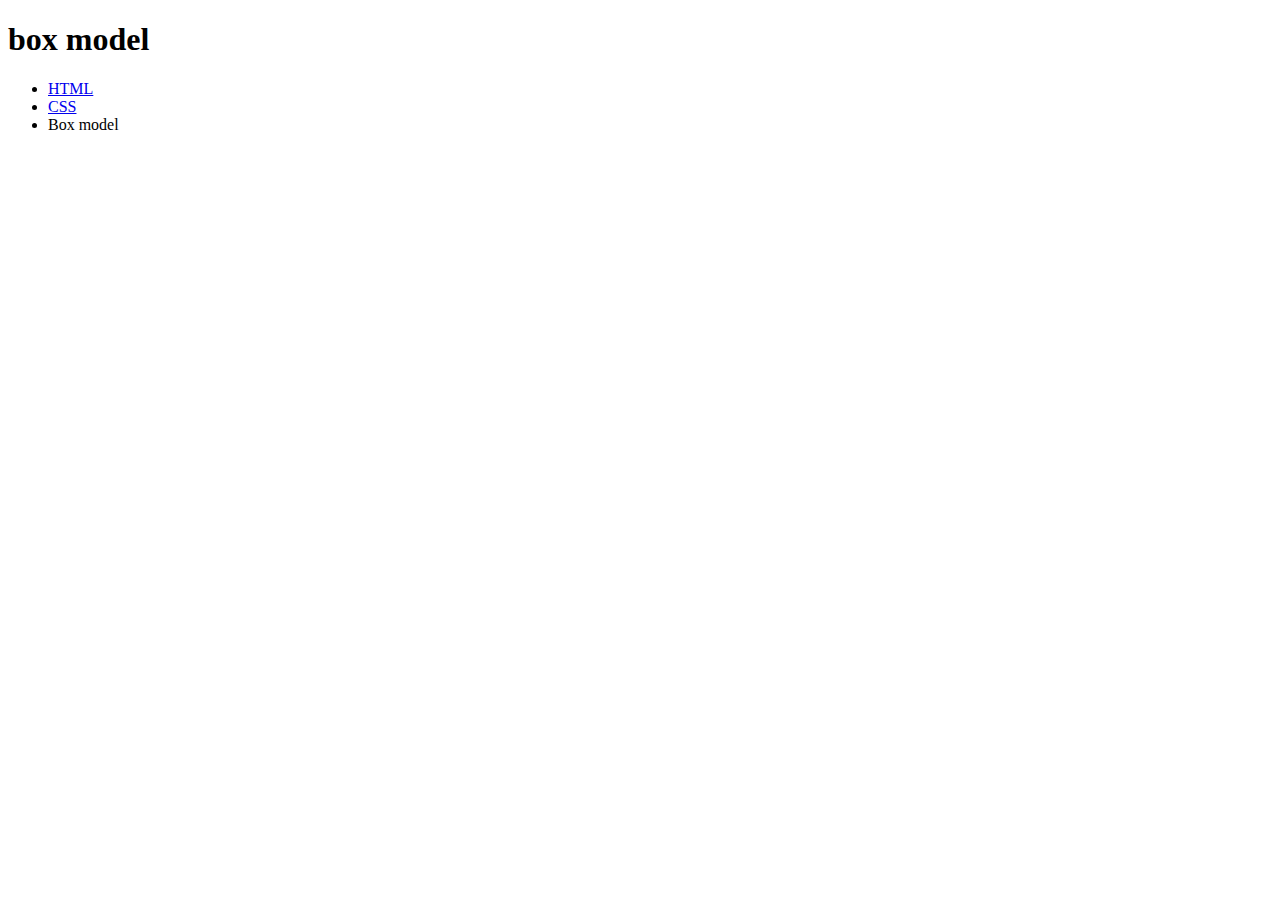
<file: index.html>
<!DOCTYPE html>
<html lang="en">
  <head>
    <meta charset="UTF-8" />
    <meta name="viewport" content="width=device-width, initial-scale=1.0" />
    <title>57frontend</title>
  </head>
  <body>
    <H1>box model</H1>
    <ul>
        <li><a href="lesson_1_20.05.2025/index.html">HTML</a></li>
        <li><a href="lesson_2_22.05.2025/index.html">CSS</a></li>
        <li>Box model</li>
    </ul>
  </body>
</html>
</file>
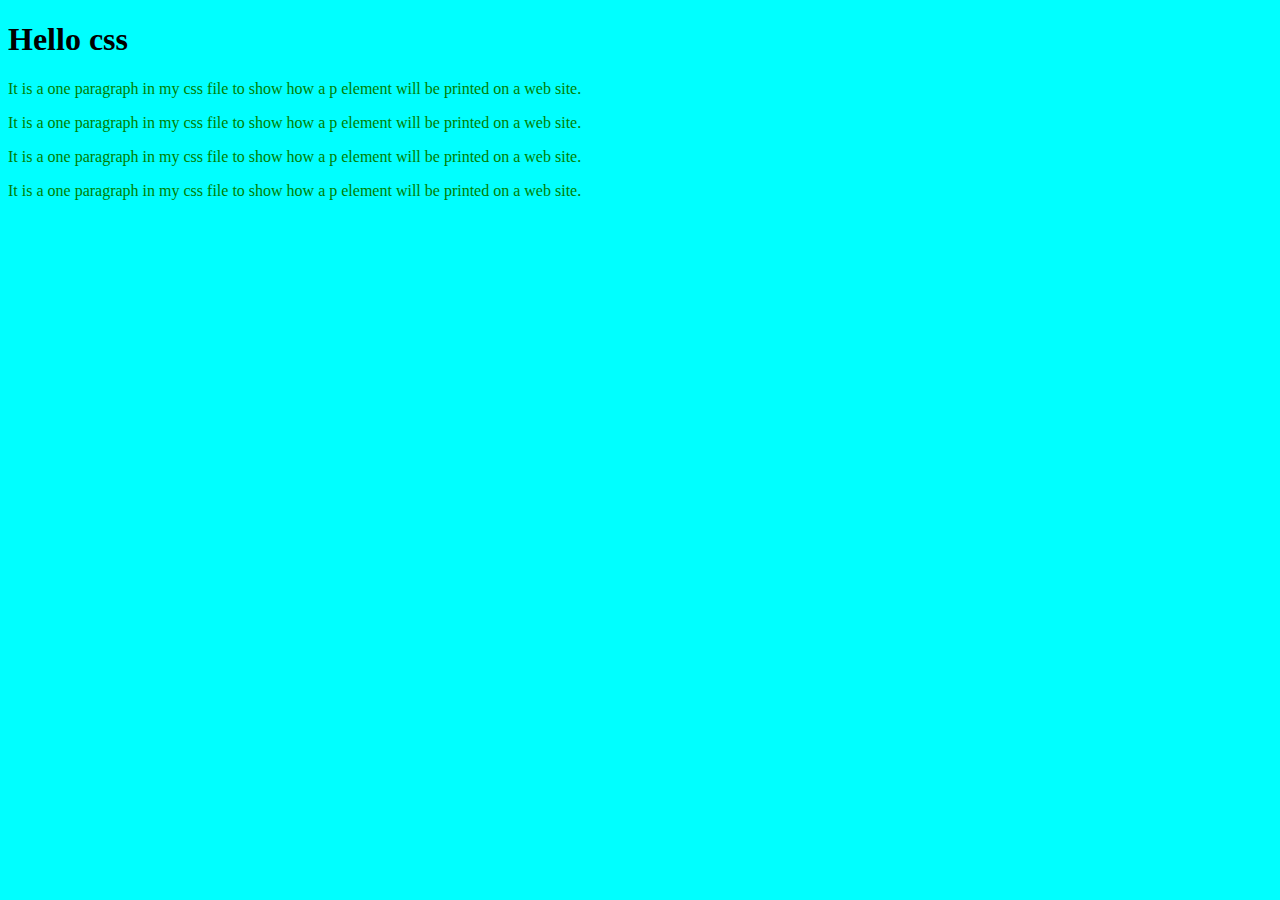
<file: consult_24.05.2025/index.html>
<!DOCTYPE html>
<html lang="en">
  <head>
    <meta charset="UTF-8" />
    <meta name="viewport" content="width=device-width, initial-scale=1.0" />
    <title>Document</title>
    <link rel="stylesheet" href="./style.css" />
  </head>
  <style>
    body {
      background-color: aqua;
    }
   
  </style>
  <body>
    <h1>Hello css</h1>
    <p>
      It is a one paragraph in my css file to show how a p element will be
      printed on a web site.
    </p>
    <p>
      It is a one paragraph in my css file to show how a p element will be
      printed on a web site.
    </p>
    <p>
      It is a one paragraph in my css file to show how a p element will be
      printed on a web site.
    </p>
    <p>
      It is a one paragraph in my css file to show how a p element will be
      printed on a web site.
    </p>
  </body>
</html>
</file>
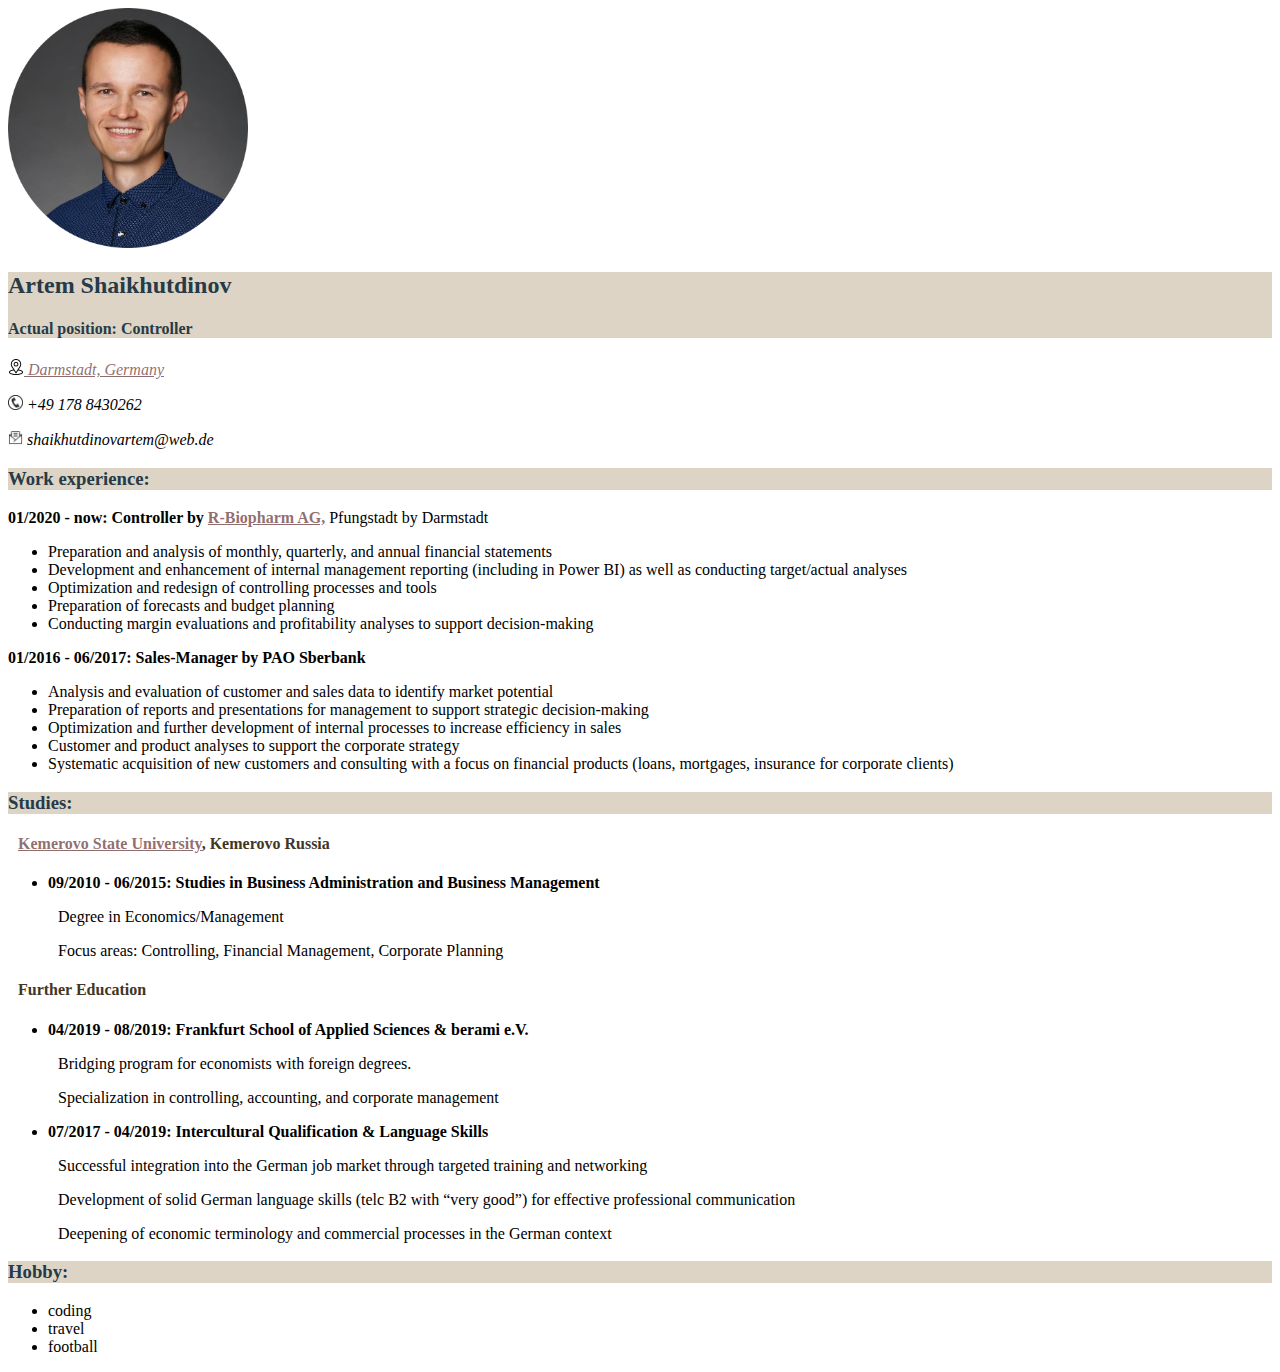
<file: lesson_2_22.05.2025/homework/ShA.html>
<!DOCTYPE html>
<html lang="en">
  <head>
    <meta charset="UTF-8" />
    <meta name="viewport" content="width=device-width, initial-scale=1.0" />
    <link rel="stylesheet" href="style_ShA.css" />
    <title>Artem Shaikhutdinov</title>
  </head>
  <body>
    <img
      src="./artem_photo.png"
      alt=""
      width="240"
    />
    <div class="text_dark_blue background_beige">
      <h2>Artem Shaikhutdinov</h2>
      <h4>Actual position: Controller</h4>
    </div>
    <a href="https://maps.app.goo.gl/i1yK75CLEk4PU6Mt5" class="text_italic" target="_blank">
      <img
        src="./location_icon.png"
        alt=""
        width="16"
      />
      Darmstadt, Germany</a
    >
    <p></p>
    <img src="./phone_icon.png" alt="phone icon" width="15px"> <span class="text_italic">+49 178 8430262</span> 
    <p></p>
    <img src="./mail_letter_icon.png" alt="mail icon" width="15px"> <span class="text_italic">shaikhutdinovartem@web.de</span>

    <h3 class="text_dark_blue background_beige">Work experience:</h3>

    <p>
      <span class="bold">01/2020 - now: Controller by <a href="https://r-biopharm.com" target="_blank">R-Biopharm AG,</a></span>
      Pfungstadt by Darmstadt
    </p>
    <!--  -->
    <ul>
      <li>
        Preparation and analysis of monthly, quarterly, and annual financial
        statements
      </li>
      <li>
        Development and enhancement of internal management reporting (including
        in Power BI) as well as conducting target/actual analyses
      </li>
      <li>Optimization and redesign of controlling processes and tools</li>
      <li>Preparation of forecasts and budget planning</li>
      <li>
        Conducting margin evaluations and profitability analyses to support
        decision-making
      </li>
    </ul>

    <p>
      <span class="bold"
        >01/2016 - 06/2017: Sales-Manager by PAO Sberbank</span
      >
    </p>
    <!--  -->
    <ul>
      <li>
        Analysis and evaluation of customer and sales data to identify market
        potential
      </li>
      <li>
        Preparation of reports and presentations for management to support
        strategic decision-making
      </li>
      <li>
        Optimization and further development of internal processes to increase
        efficiency in sales
      </li>
      <li>Customer and product analyses to support the corporate strategy</li>
      <li>
        Systematic acquisition of new customers and consulting with a focus on
        financial products (loans, mortgages, insurance for corporate clients)
      </li>
    </ul>

    <!--Studies-->
    <h3 class="text_dark_blue background_beige">Studies:</h3>

    <h4 class="text_brown margin_left10"> <a href="https://en.kemsu.ru/" target="_blank" >Kemerovo State University</a>, Kemerovo Russia</h4>

    <ul>
      <li class="bold">
        09/2010 - 06/2015: Studies in Business Administration and Business
        Management
      </li>
      <p class="margin_left10">Degree in Economics/Management</p>
      <p class="margin_left10">
        Focus areas: Controlling, Financial Management, Corporate Planning
      </p>
    </ul>

    <!--Further Education-->
    <h4 class="text_brown margin_left10">Further Education</h4>
    <ul>
      <li class="bold">
        04/2019 - 08/2019: Frankfurt School of Applied Sciences & berami e.V.
      </li>
      <p class="margin_left10">
        Bridging program for economists with foreign degrees.
      </p>
      <p class="margin_left10">
        Specialization in controlling, accounting, and corporate management
      </p>

      <li class="bold">
        07/2017 - 04/2019: Intercultural Qualification & Language Skills
      </li>
      <p class="margin_left10">
        Successful integration into the German job market through targeted
        training and networking
      </p>
      <p class="margin_left10">
        Development of solid German language skills (telc B2 with “very good”)
        for effective professional communication
      </p>
      <p class="margin_left10">
        Deepening of economic terminology and commercial processes in the German
        context
      </p>
    </ul>

    <!--Hobby-->
    <h3 class="text_dark_blue background_beige">Hobby:</h3>
    <ul>
      <li>coding</li>
      <li>travel</li>
      <li>football</li>
    </ul>
  </body>
</html>
</file>
<file: consult_24.05.2025/style.css>
p{
     color: green;
}

p.text-color{
    color: brown;
}
</file>
<file: lesson_2_22.05.2025/homework/style_ShA.css>
.text_dark_blue{
    color: #263A47;
}

.background_beige{
    background-color: #DDD4C5;
}

.bold{
    font-weight: bold;
}

.text_brown{
    color: #423624;
 
}

.margin_left10{
    margin-left: 10px;
}

.text_italic{
    font-style: italic;
}

a{
    color: rgba(121, 79, 79, 0.829);
}
</file>
